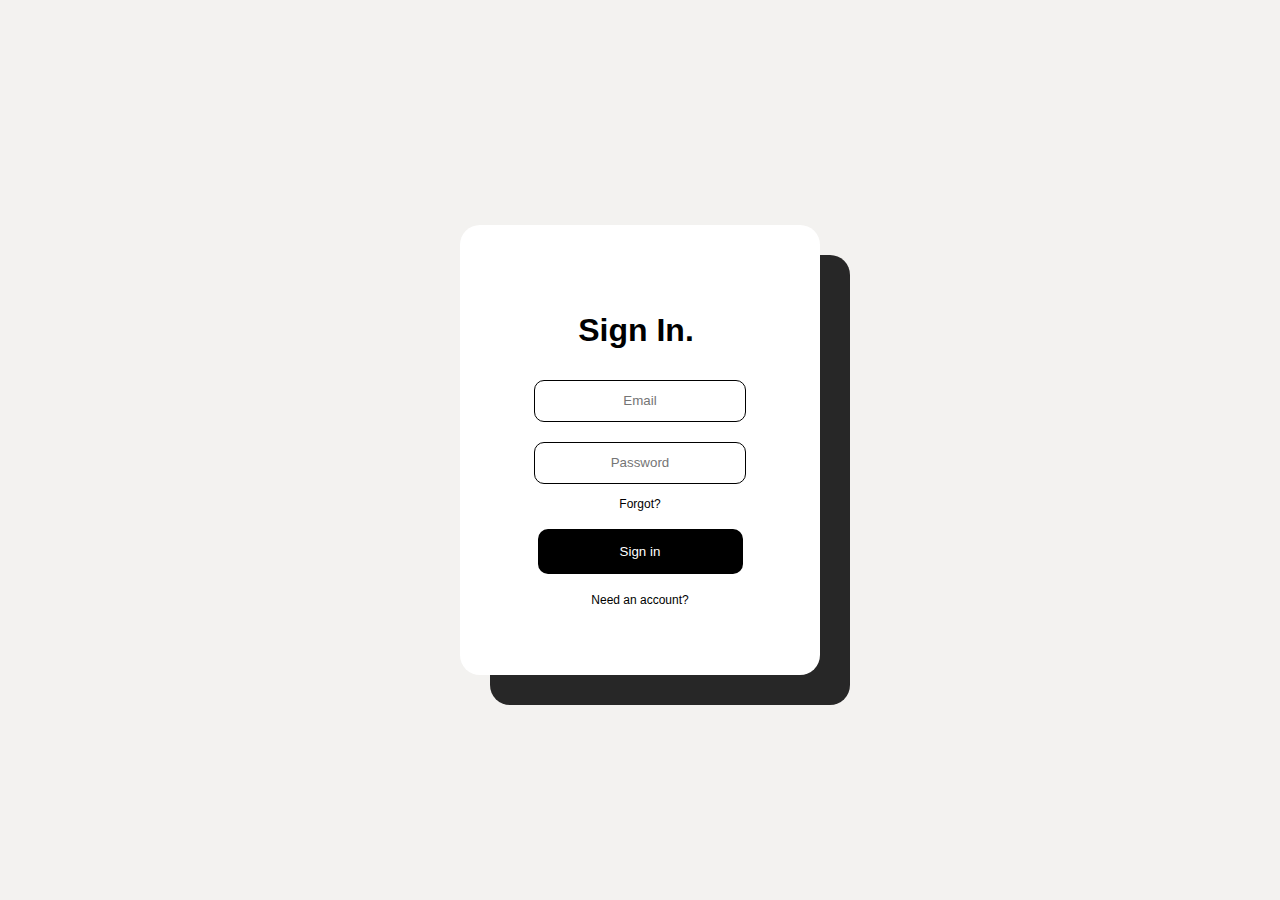
<file: index.html>
<!DOCTYPE html>
<html lang="en">
<head>
    <link rel="stylesheet" href="css/main.css">
    <meta name="viewport" content="width=device-width, initial-scale=1.0">
    <meta charset="UTF-8">
    <title>Login Page</title>
</head>
<body>
    <div class="login-container">
        <form id="myForm">
            <header>
                <label for="email" id="label">
                    <h1>Sign In.</h1>
                    <!-- <span id="emoji">👋</span> -->
                </label>
            </header>

            <input id="email" placeholder="Email">
            <input type="password" id="password" placeholder="Password">
            <a href="reset.html"> Forgot?</a>
            <button type="submit" id="login">Sign in</button>
            <a href = "register.html"> Need an account?</a>
        </form>
    </div>

    <script src="js/script.js"></script>
</body>
</html>
</file>
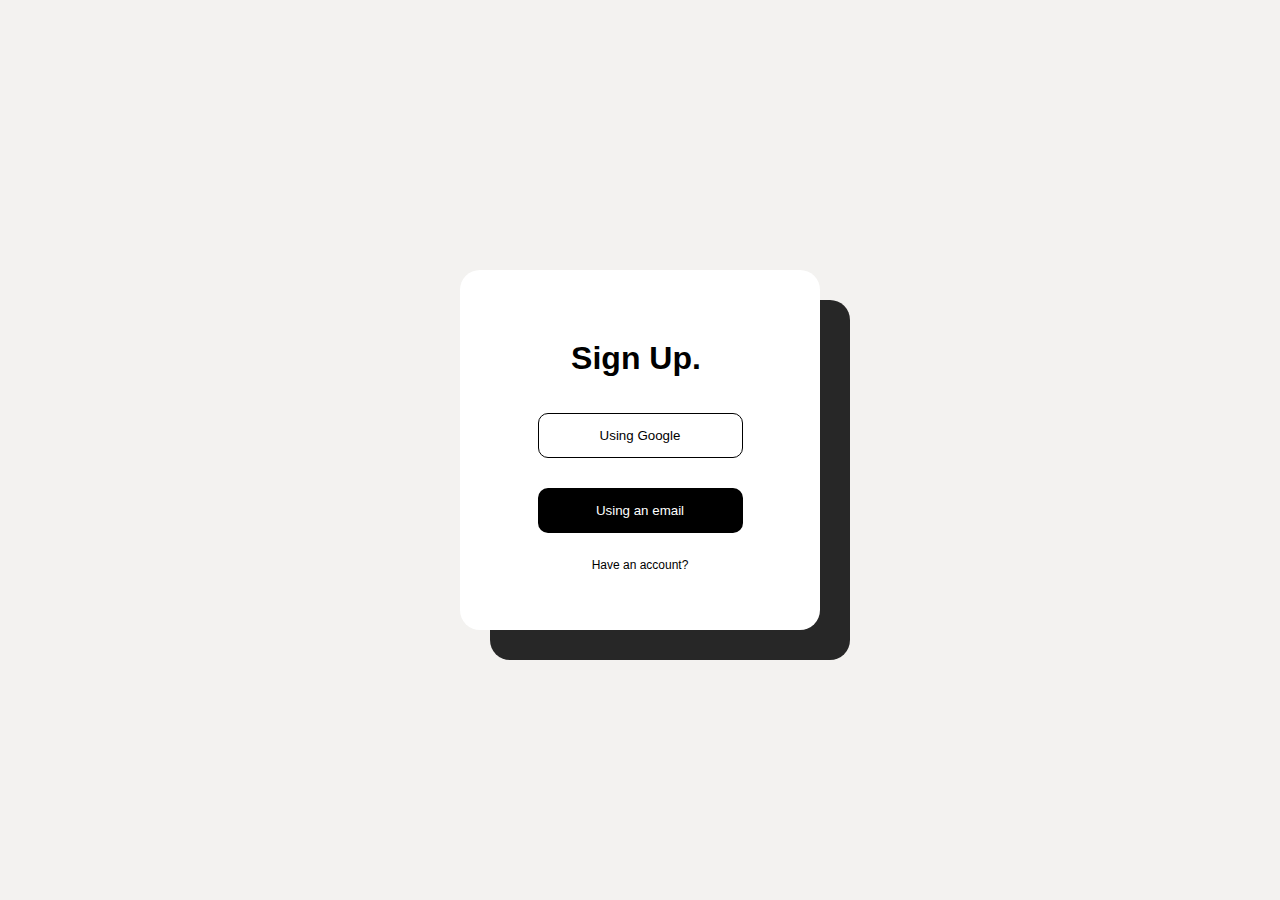
<file: register.html>
<!DOCTYPE html>
<html lang="en">
<head>
    <meta charset="UTF-8">
    <meta name="viewport" content="width=device-width, initial-scale=1.0">
    <title>Register</title>
    <link rel="stylesheet" href="css/register.css">
</head>



<body>
    <div class = "register-container">
        <form>
            <label> <h1> Sign Up.</h1></label>
            <!-- <button type="submit" id = "google"> <img src="https://static-00.iconduck.com/assets.00/google-icon-2048x2048-czn3g8x8.png"> Using Google</button> -->
            <button type="submit" id = "google"> Using Google</button>

            <button type="submit" id = "email">Using an email</button>

            <a href="index.html"> Have an account?</a>
        </form>
    </div>

    <script src="script.js"></script>
</body>
</html>
</file>
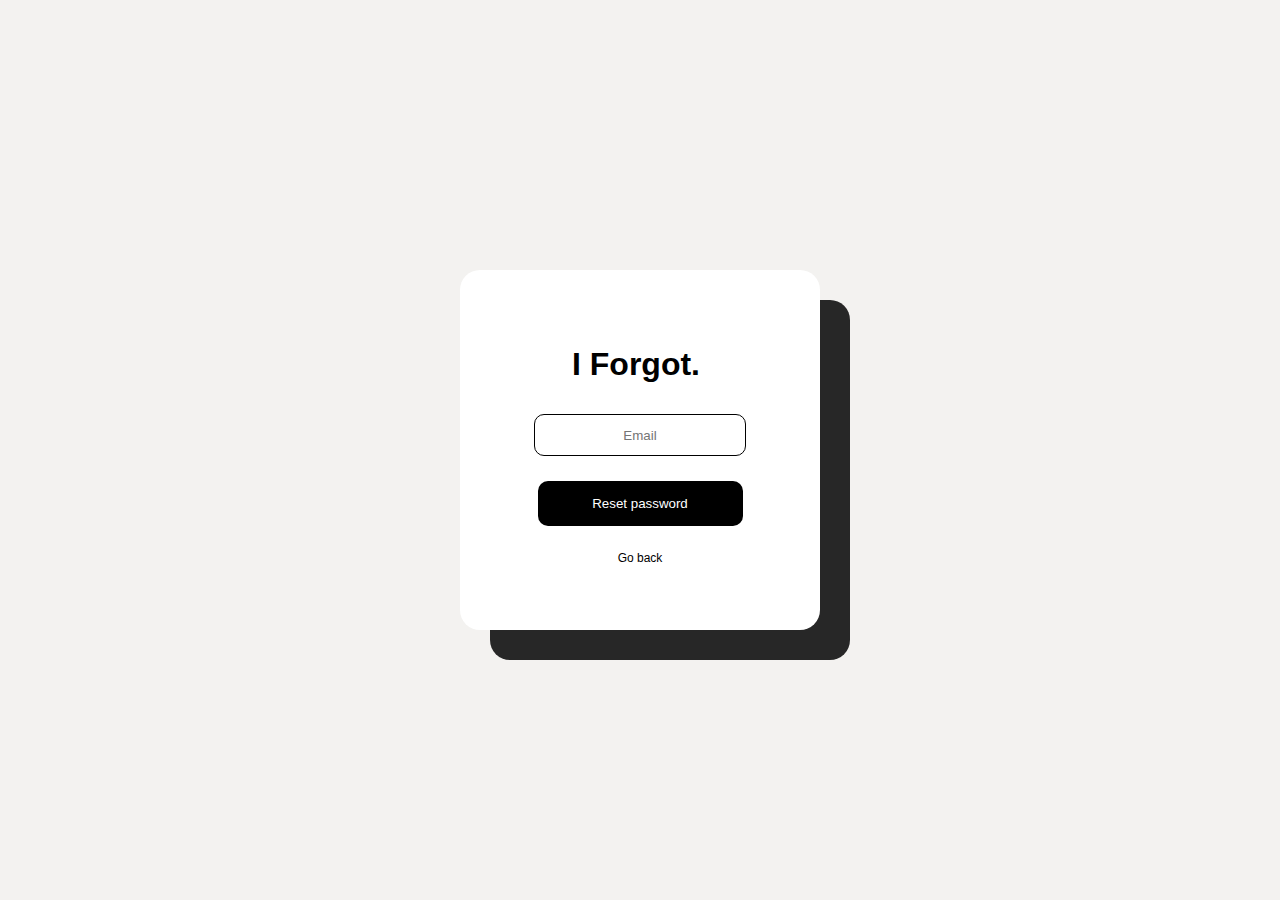
<file: reset.html>
<!DOCTYPE html>
<html lang="en">
<head>
    <meta charset="UTF-8">
    <meta name="viewport" content="width=device-width, initial-scale=1.0">
    <title>Register</title>
    <link rel="stylesheet" href="css/reset.css">
</head>

<body>
    <div class = "register-container">
        <form>
            <label> <h1> I Forgot.</h1></label>
            <input type="email" placeholder="Email">

            <button type="submit" id = "email">Reset password</button>

            <a href="index.html"> Go back </a>
        </form>
    </div>

    <script src="script.js"></script>
</body>
</html>
</file>
<file: css/main.css>
/* Reset some default styles */
body {
    background-color: #F3F2F0;
    font-family: Arial, Helvetica, sans-serif;
    color: black;
    margin: 0;
    padding: 0;
}

/* Login container */
.login-container {
    display: flex;
    align-items: center;
    justify-content: center;
    height: 100vh;
}

/* Form styling */
form {
    border-radius: 20px;
    background-color: white;
    box-shadow: 30px 30px rgba(0, 0, 0, 0.841);
    height: 50vh;
    width: 40vh;
    display: flex;
    flex-direction: column;
    justify-content: center;
    align-items: center;
}

/* Input fields */
input {
    padding: 5px;
    margin: 10px;
    width: 200px;
    height: 30px;
    border: thin solid black;
    border-radius: 10px;
    text-align: center;
    outline: none;
}

/* Login button */
#login {
    margin: 15px;
    color: white;
    border: none;
    width: 205px;
    height: 45px;
    border-radius: 10px;
    background-color: black;
    cursor: pointer;
}

/* Label */
#label {
    display: flex;
    align-items: center;
}

h1 {
    margin-right: 8px;
}

/* Links */
a {
    margin: 3.25px;
    text-decoration: none;
    color: black;
    font-size: 12px;
    cursor: pointer;
}

a:hover {
    text-decoration: underline;
}

.red-border {
    border: thin solid rgb(255, 117, 117);
}
</file>
<file: css/register.css>
/* Reset some default styles */
body {
    background-color: #F3F2F0;
    font-family: Arial, Helvetica, sans-serif;
    color: black;
    margin: 0;
    padding: 0;
}

/* Main container */
.register-container {
    display: flex;
    align-items: center;
    justify-content: center;
    height: 100vh;
}

/* Form styling */
form {
    border-radius: 20px;
    background-color: white;
    box-shadow: 30px 30px rgba(0, 0, 0, 0.841);
    height: 40vh;
    width: 40vh;
    display: flex;
    flex-direction: column;
    justify-content: center;
    align-items: center;
}

/* Login button */
#email {
    margin: 15px;
    color: white;
    border: none;
    width: 205px;
    height: 45px;
    border-radius: 10px;
    background-color: black;
    cursor: pointer;
}

#google {
    margin: 15px;
    color: rgb(0, 0, 0);
    border: thin solid black;
    width: 205px;
    height: 45px;
    border-radius: 10px;
    background-color: white;
    border-style: solid;
    cursor: pointer;
}

/* Label and emoji */
#label {
    display: flex;
    align-items: center;
}

h1 {
    margin-right: 8px;
}

/* Links */
a {
    margin: 10px;
    text-decoration: none;
    color: rgb(0, 0, 0);
    font-size: 12px;
    cursor: pointer;
}

a:hover {
    text-decoration: underline;
}

img
{
    height: 10px;
}
</file>
